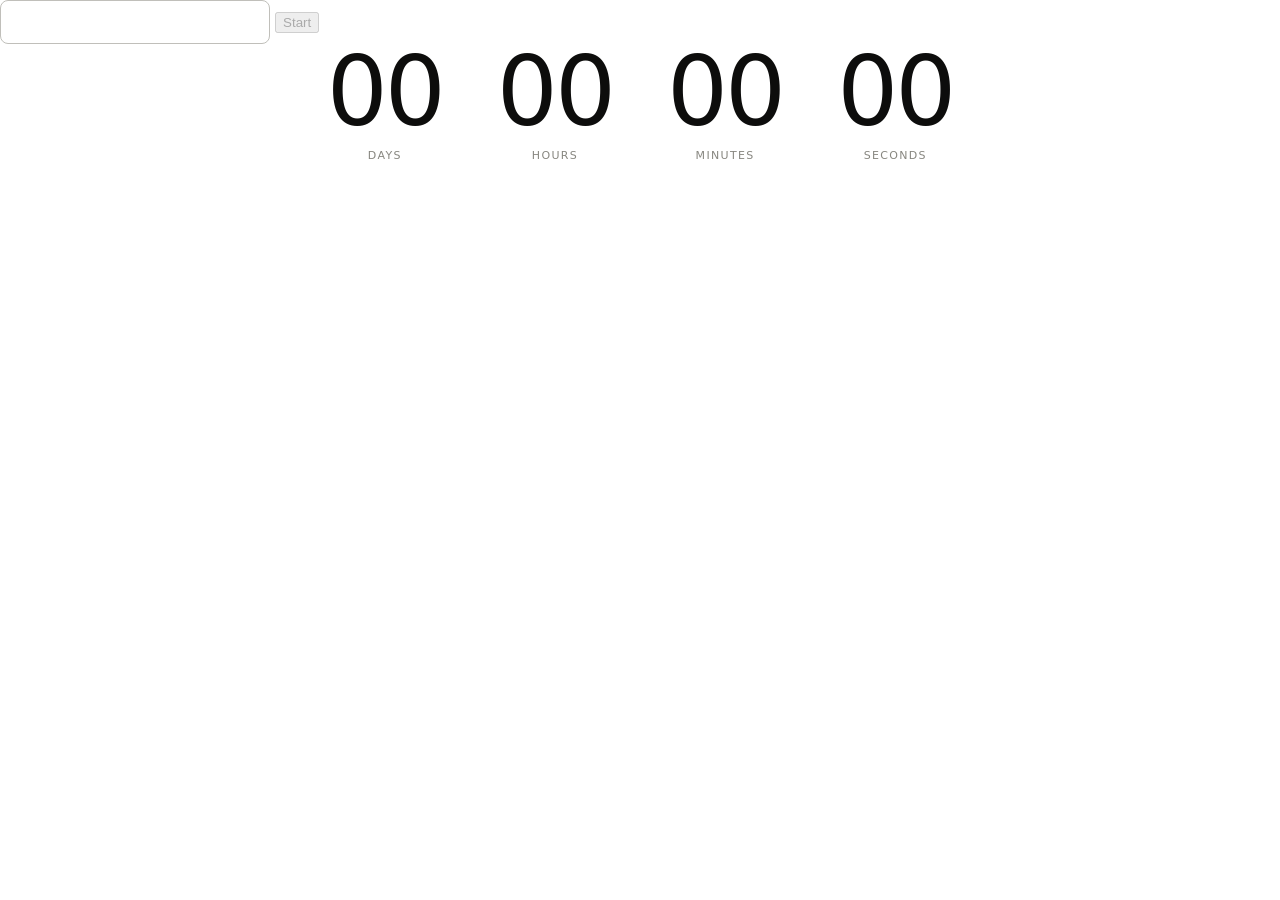
<file: src/1-timer.html>
<!doctype html>
<html lang="en">
  <head>
    <meta charset="UTF-8" />
    <meta http-equiv="X-UA-Compatible" content="IE=edge" />
    <meta name="viewport" content="width=device-width, initial-scale=1.0" />
    <title>Countdown Timer</title>
    <link rel="stylesheet" href="./css/styles.css" />
    <link rel="stylesheet" href="./css/1-timer.css" />
  </head>
  <body>
    <header>
      <load
        src="./partials/header.html"
        icon-path="./img/sprite.svg#logo"
        highlight-act="active"
      />
    </header>

    <main>
      <input type="text" id="datetime-picker" />
      <button type="button" data-start disabled>Start</button>

      <div class="timer">
        <div class="field">
          <span class="value" data-days>00</span>
          <span class="label">DAYS</span>
        </div>
        <div class="field">
          <span class="value" data-hours>00</span>
          <span class="label">HOURS</span>
        </div>
        <div class="field">
          <span class="value" data-minutes>00</span>
          <span class="label">MINUTES</span>
        </div>
        <div class="field">
          <span class="value" data-seconds>00</span>
          <span class="label">SECONDS</span>
        </div>
      </div>

      <div class="container">
        <ul class="gallery"></ul>
        <load src="./partials/back-link.html" />
      </div>
    </main>

    <script type="module" src="./js/1-timer.js"></script>
  </body>
</html>
</file>
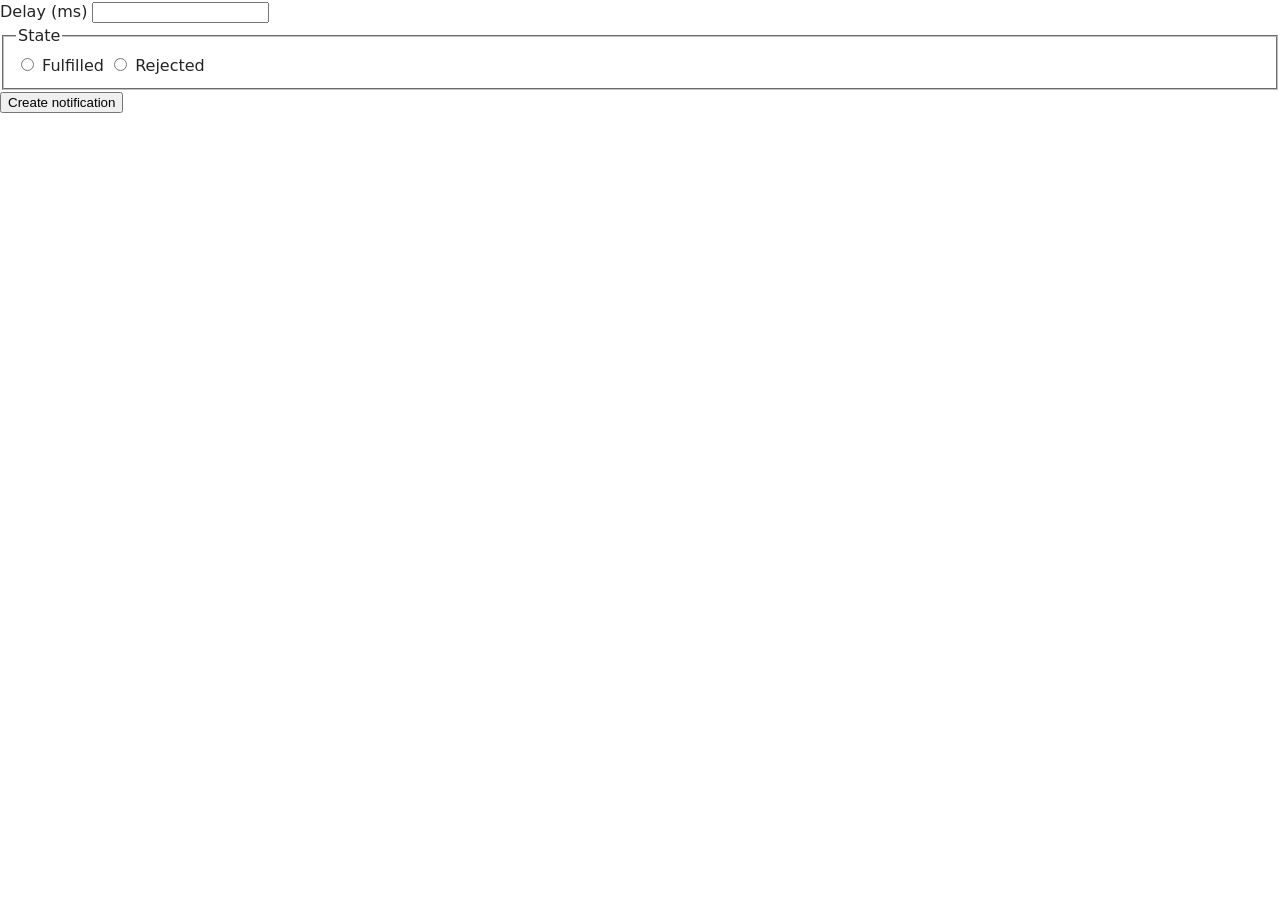
<file: src/2-snackbar.html>
<!doctype html>
<html lang="en">
  <head>
    <meta charset="UTF-8" />
    <meta http-equiv="X-UA-Compatible" content="IE=edge" />
    <meta name="viewport" content="width=device-width, initial-scale=1.0" />
    <title>Page 2</title>
    <link rel="stylesheet" href="./css/styles.css" />
  </head>
  <body>
    <header>
      <load
        src="./partials/header.html"
        icon-path="./img/sprite.svg#logo"
        highlight-act="active"
      />
    </header>
    <main>
      <form class="form">
        <label>
          Delay (ms)
          <input type="number" name="delay" required />
        </label>

        <fieldset>
          <legend>State</legend>
          <label>
            <input type="radio" name="state" value="fulfilled" required />
            Fulfilled
          </label>
          <label>
            <input type="radio" name="state" value="rejected" required />
            Rejected
          </label>
        </fieldset>

        <button type="submit">Create notification</button>
      </form>

      <div class="container">
        <ul class="gallery"></ul>
        <load src="./partials/back-link.html" />
      </div>
    </main>
    <script type="module" src="./js/2-snackbar.js"></script>
  </body>
</html>
</file>
<file: src/css/styles.css>
/**
  |============================
  | include css partials with
  | default @import url()
  |============================
*/
/* Common styles */
@import url('./reset.css');
@import url('./base.css');
@import url('./container.css');
@import url('./animations.css');

/* Sections style */
@import url('./header.css');
@import url('./vite-promo.css');
@import url('./badges.css');
@import url('./back-link.css');
@import url('./footer.css');
</file>
<file: src/css/1-timer.css>
.timer-wrapper {
    padding: 2rem;
    min-height: 320px;
}

.controls {
    display: flex;
    align-items: center;
    justify-content: center;
    gap: 12px;
    margin-bottom: 2.5rem;
}

#datetime-picker {
    padding: 0 14px;
    height: 42px;
    font-size: 15px;
    border: 1px solid #c0bfba;
    border-radius: 8px;
    background: #ffffff;
    color: #0d0d0c;
    width: 240px;
    outline: none;
    font-family: inherit;
    transition: border-color 0.15s;
}

#datetime-picker:focus {
    border-color: #888780;
    box-shadow: 0 0 0 3px rgba(0, 0, 0, 0.06);
}

#datetime-picker:disabled {
    opacity: 0.4;
    cursor: not-allowed;
}

#start-btn {
    padding: 0 20px;
    height: 42px;
    font-size: 14px;
    font-weight: 500;
    border: 1px solid #c0bfba;
    border-radius: 8px;
    background: #ffffff;
    color: #0d0d0c;
    cursor: pointer;
    font-family: inherit;
    transition: background 0.15s, opacity 0.15s;
}

#start-btn:hover:not(:disabled) {
    background: #f1efe8;
}

#start-btn:disabled {
    opacity: 0.4;
    cursor: not-allowed;
}

.timer {
    display: flex;
    justify-content: center;
    gap: 3rem;
}

.field {
    display: flex;
    flex-direction: column;
    align-items: center;
}

.value {
    font-size: 96px;
    font-weight: 400;
    line-height: 1;
    color: #0d0d0c;
    letter-spacing: -3px;
    font-variant-numeric: tabular-nums;
    min-width: 2ch;
    text-align: center;
}

.label {
    font-size: 11px;
    font-weight: 500;
    letter-spacing: 0.12em;
    color: #888780;
    margin-top: 8px;
    text-transform: uppercase;
    text-align: center;
}
</file>
